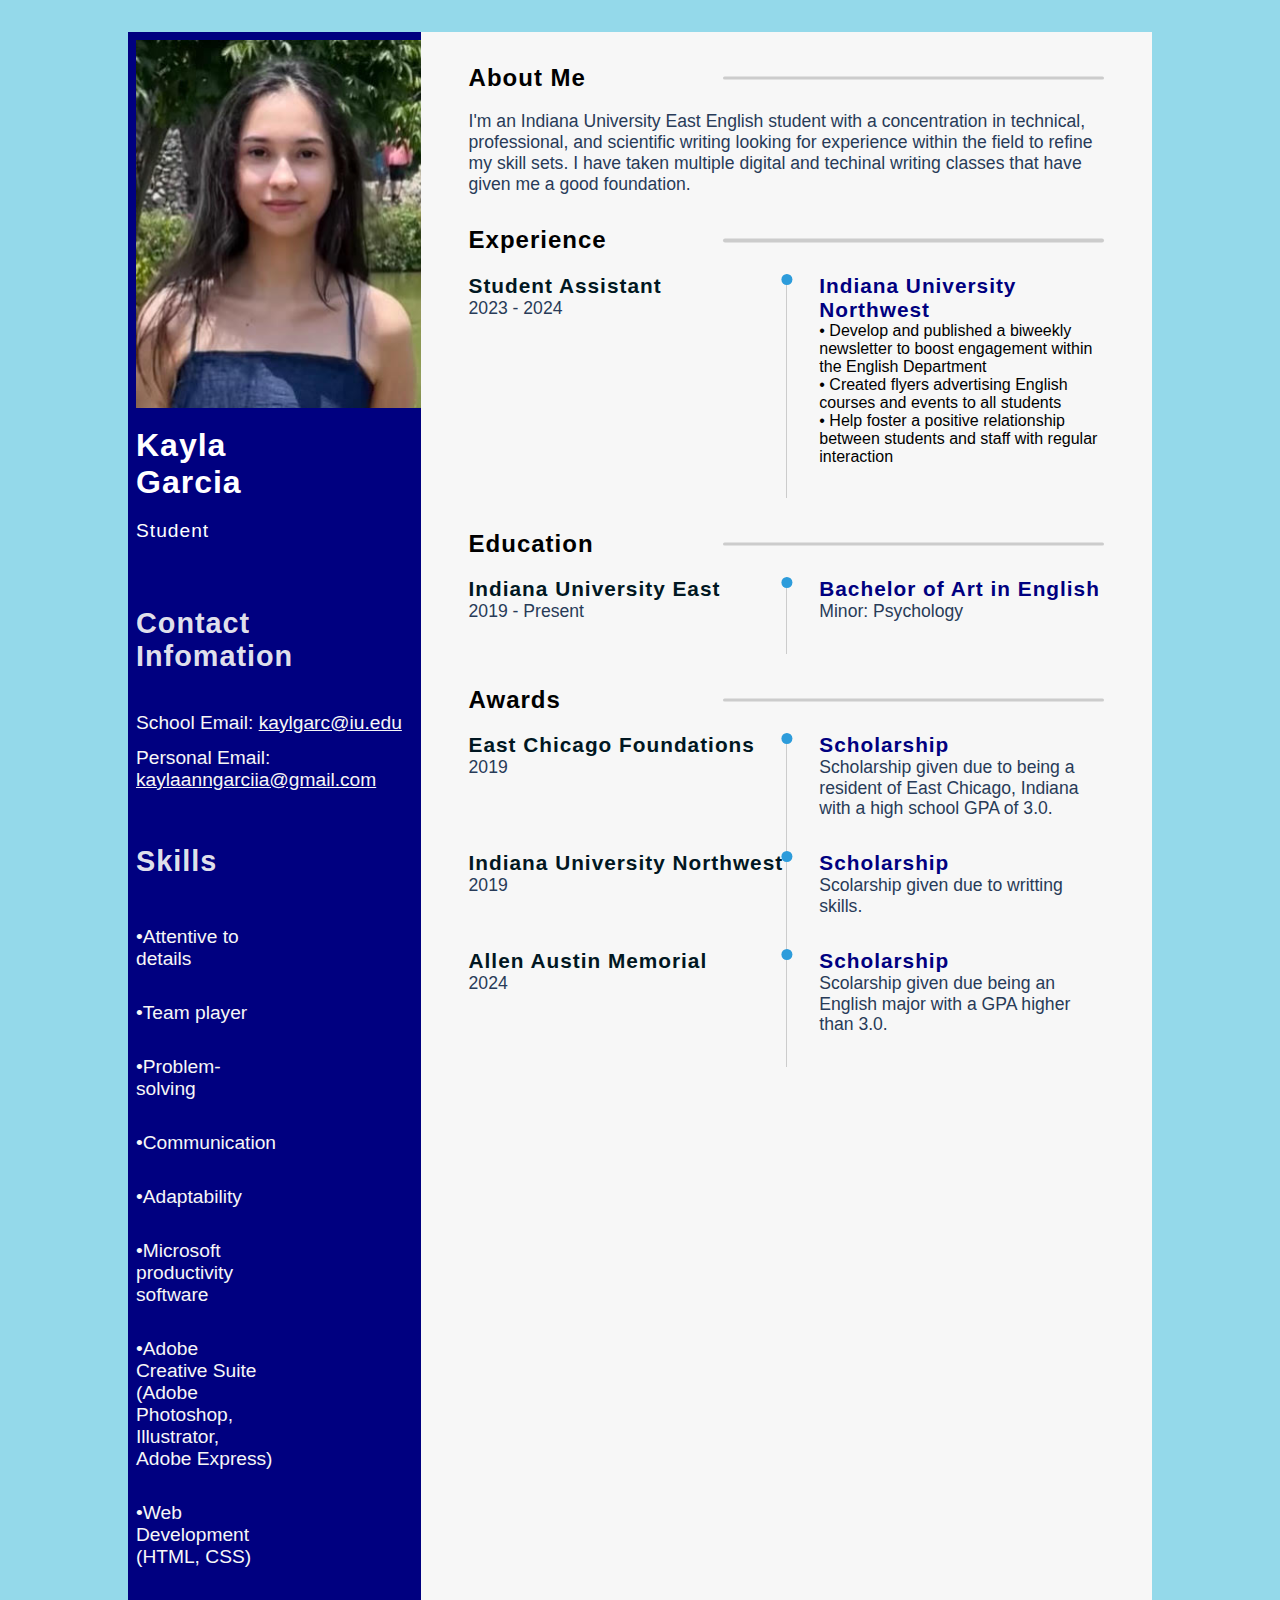
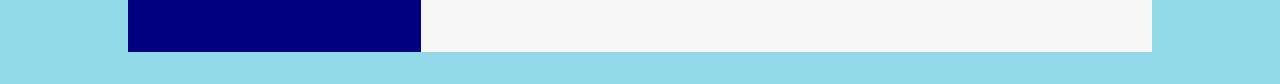
<file: index.html>
<!DOCTYPE .html>
<html lang="en">
<head>
    <meta charset="UTF-8">
    <meta http-equiv="X-UA-Compatible" content="IE=edge">
    <meta name="viewport" content="width=device-width, initial-scale=1.0">
    <title>Resume</title>
    <link rel="preconnect" href="https://fonts.gstatic.com">
    <link rel="stylesheet" href="styles.css">
    <link href="https://fonts.googleapis.com/css2?family=Poppins:wght@100;300;400;600&display=swap" rel="stylesheet">
    <link rel="stylesheet" href="https://cdnjs.cloudflare.com/ajax/libs/font-awesome/4.7.0/css/font-awesome.min.css">
</head>
<body>
    <main class="main-content">
        <section class="left-section">
            <div class="left-content">
                    <div class="image">
                        <img src="resumephoto.jpg" alt="Kayla Garcia" 
                        width="294" height="368">
                    </div>
                <div class="profile">
                    <h2 class="name">Kayla Garcia</h2>
                    <p class="career">Student</p>
                </div>
                <div class="contact-info">
                    <h3 class="main-title">Contact Infomation</h3>
                    <ul>
                        <li>
                            <p>School Email: <a href=#>kaylgarc@iu.edu</a></p>
                        </li>
                        <li>
                            <p>Personal Email: <a href=#>kaylaanngarciia@gmail.com</a></p>
                        </li>
                    </ul>
                </div>
                <div class="skills-section">
                    <h3 class="main-title">Skills</h3>
                    <ul> 
                        <div class="skills-section">
                        <li>•Attentive to details</li> 
                        <li>•Team player</li>
                        <li>•Problem-solving</li>
                        <li>•Communication</li>
                        <li>•Adaptability</li>
                        <li>•Microsoft productivity software</li>
                        <li>•Adobe Creative Suite (Adobe Photoshop, Illustrator, Adobe Express)</li>
                        <li>•Web Development (HTML, CSS)</li>
                    </ul>
                </div>
            </div>
        </div.>
        </section>
        <section class="right-section">
            <div class="right-main-content">
                <section class="about sect">
                    <h2 class="right-title">About Me</h2>
                    <p class="para">
                        I'm an Indiana University East English student with a concentration in technical, professional, and scientific writing looking for experience within the field to refine my skill sets. I have taken multiple digital and techinal writing classes that have given me a good foundation.
                    </p>
                </section>

                <section class="experince sect">
                    <h2 class="right-title">Experience</h2>
                    <div class="timeline">
                        <div class="left-tl-content">
                            <h5 class="tl-title">Student Assistant</h5>
                            <p class="para">2023 - 2024</p>
                        </div>
                        <div class="right-tl-content">
                            <div class="tl-content">
                                <h5 class="tl-title-2">Indiana University Northwest</h5>
                            <ul>
                                <p class="para">
                                   <li>• Develop and published a biweekly newsletter to boost engagement within the English Department</li>
                                   <li>• Created flyers advertising English courses and events to all students</li> 
                                  <li> • Help foster a positive relationship between students and staff with regular interaction</li>
                                </p>
                            </ul>
                            </div>
                        </div>
                    </div>
                </section>
                <section class="education sect">
                    <h2 class="right-title">Education</h2>
                    <div class="timeline">
                        <div class="left-tl-content">
                            <h5 class="tl-title">Indiana University East</h5>
                            <p class="para">2019 - Present</p>
                        </div>
                        <div class="right-tl-content">
                            <div class="tl-content">
                                <h5 class="tl-title-2">Bachelor of Art in English</h5>
                                <p class="para">
                                    Minor: Psychology
                                </p>
                            </div>
                        </div>
                    </div>
                </section>
                <section class="awards sect">
                    <h2 class="right-title">Awards</h2>
                    <div class="timeline">
                        <div class="left-tl-content">
                            <h5 class="tl-title">East Chicago Foundations</h5>
                            <p class="para">2019</p>
                        </div>
                        <div class="right-tl-content">
                            <div class="tl-content">
                                <h5 class="tl-title-2">Scholarship</h5>
                                <p class="para">
                                    Scholarship given due to being a resident of East Chicago, Indiana with a high school GPA of 3.0.
                                </p>
                            </div>
                        </div>
                    </div>
                    <div class="timeline">
                        <div class="left-tl-content">
                            <h5 class="tl-title">Indiana University Northwest</h5>
                            <p class="para">2019</p>
                        </div>
                        <div class="right-tl-content">
                            <div class="tl-content">
                                <h5 class="tl-title-2">Scholarship</h5>
                                <p class="para">
                                    Scolarship given due to writting skills. 
                                </p>
                            </div>
                        </div>
                    </div>
                    <div class="timeline">
                        <div class="left-tl-content">
                            <h5 class="tl-title">Allen Austin Memorial</h5>
                            <p class="para">2024</p>
                        </div>
                        <div class="right-tl-content">
                            <div class="tl-content">
                                <h5 class="tl-title-2">Scholarship</h5>
                                <p class="para">
                                    Scolarship given due being an English major with a GPA higher than 3.0.
                                </p>
                            </div>
                        </div>
                    </div>                    
                </section>
            </div>
        </section>
    </main>
</body>
</html>
</file>
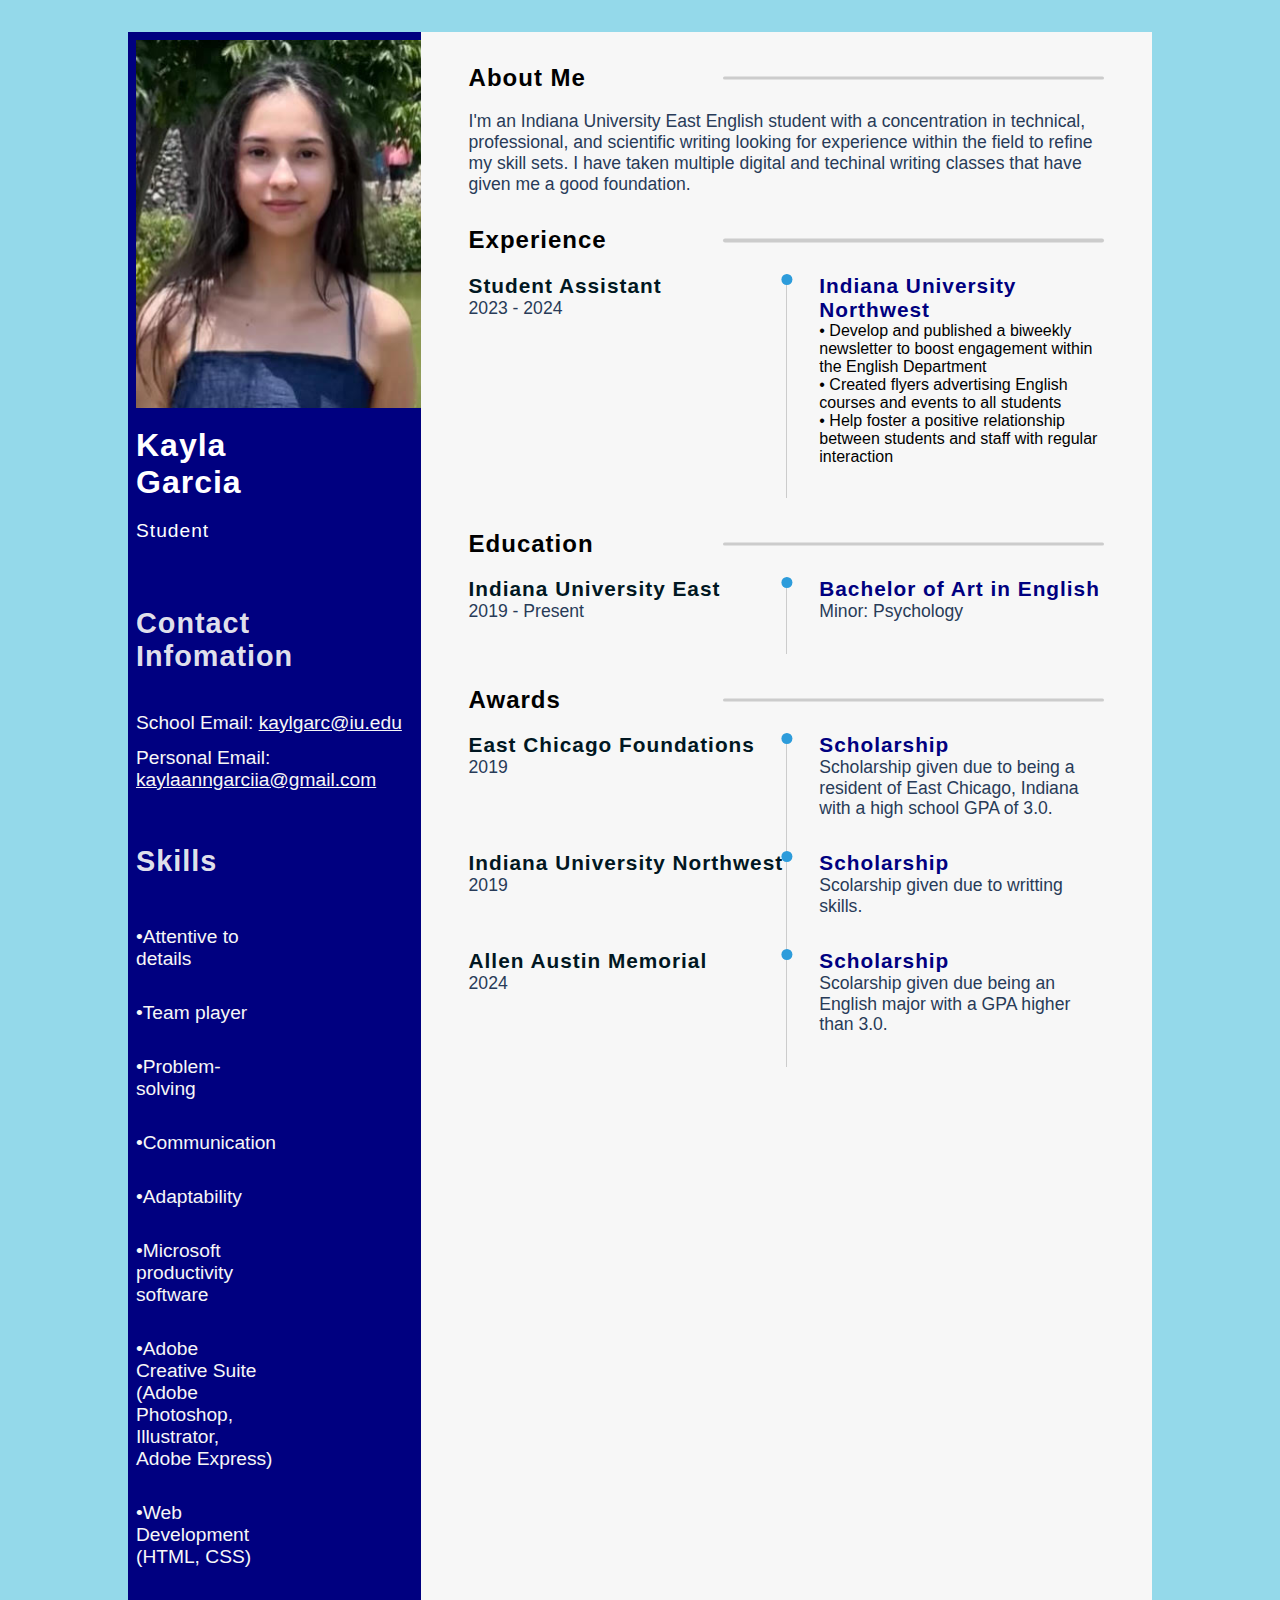
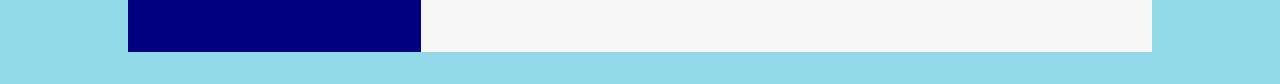
<file: WEBSITE.html>
<!DOCTYPE .html>
<html lang="en">
<head>
    <meta charset="UTF-8">
    <meta http-equiv="X-UA-Compatible" content="IE=edge">
    <meta name="viewport" content="width=device-width, initial-scale=1.0">
    <title>Resume</title>
    <link rel="preconnect" href="https://fonts.gstatic.com">
    <link rel="stylesheet" href="styles.css">
    <link href="https://fonts.googleapis.com/css2?family=Poppins:wght@100;300;400;600&display=swap" rel="stylesheet">
    <link rel="stylesheet" href="https://cdnjs.cloudflare.com/ajax/libs/font-awesome/4.7.0/css/font-awesome.min.css">
</head>
<body>
    <main class="main-content">
        <section class="left-section">
            <div class="left-content">
                    <div class="image">
                        <img src="resumephoto.jpg" alt="Kayla Garcia" 
                        width="294" height="368">
                    </div>
                <div class="profile">
                    <h2 class="name">Kayla Garcia</h2>
                    <p class="career">Student</p>
                </div>
                <div class="contact-info">
                    <h3 class="main-title">Contact Infomation</h3>
                    <ul>
                        <li>
                            <p>School Email: <a href=#>kaylgarc@iu.edu</a></p>
                        </li>
                        <li>
                            <p>Personal Email: <a href=#>kaylaanngarciia@gmail.com</a></p>
                        </li>
                    </ul>
                </div>
                <div class="skills-section">
                    <h3 class="main-title">Skills</h3>
                    <ul> 
                        <div class="skills-section">
                        <li>•Attentive to details</li> 
                        <li>•Team player</li>
                        <li>•Problem-solving</li>
                        <li>•Communication</li>
                        <li>•Adaptability</li>
                        <li>•Microsoft productivity software</li>
                        <li>•Adobe Creative Suite (Adobe Photoshop, Illustrator, Adobe Express)</li>
                        <li>•Web Development (HTML, CSS)</li>
                    </ul>
                </div>
            </div>
        </div.>
        </section>
        <section class="right-section">
            <div class="right-main-content">
                <section class="about sect">
                    <h2 class="right-title">About Me</h2>
                    <p class="para">
                        I'm an Indiana University East English student with a concentration in technical, professional, and scientific writing looking for experience within the field to refine my skill sets. I have taken multiple digital and techinal writing classes that have given me a good foundation.
                    </p>
                </section>

                <section class="experince sect">
                    <h2 class="right-title">Experience</h2>
                    <div class="timeline">
                        <div class="left-tl-content">
                            <h5 class="tl-title">Student Assistant</h5>
                            <p class="para">2023 - 2024</p>
                        </div>
                        <div class="right-tl-content">
                            <div class="tl-content">
                                <h5 class="tl-title-2">Indiana University Northwest</h5>
                            <ul>
                                <p class="para">
                                   <li>• Develop and published a biweekly newsletter to boost engagement within the English Department</li>
                                   <li>• Created flyers advertising English courses and events to all students</li> 
                                  <li> • Help foster a positive relationship between students and staff with regular interaction</li>
                                </p>
                            </ul>
                            </div>
                        </div>
                    </div>
                </section>
                <section class="education sect">
                    <h2 class="right-title">Education</h2>
                    <div class="timeline">
                        <div class="left-tl-content">
                            <h5 class="tl-title">Indiana University East</h5>
                            <p class="para">2019 - Present</p>
                        </div>
                        <div class="right-tl-content">
                            <div class="tl-content">
                                <h5 class="tl-title-2">Bachelor of Art in English</h5>
                                <p class="para">
                                    Minor: Psychology
                                </p>
                            </div>
                        </div>
                    </div>
                </section>
                <section class="awards sect">
                    <h2 class="right-title">Awards</h2>
                    <div class="timeline">
                        <div class="left-tl-content">
                            <h5 class="tl-title">East Chicago Foundations</h5>
                            <p class="para">2019</p>
                        </div>
                        <div class="right-tl-content">
                            <div class="tl-content">
                                <h5 class="tl-title-2">Scholarship</h5>
                                <p class="para">
                                    Scholarship given due to being a resident of East Chicago, Indiana with a high school GPA of 3.0.
                                </p>
                            </div>
                        </div>
                    </div>
                    <div class="timeline">
                        <div class="left-tl-content">
                            <h5 class="tl-title">Indiana University Northwest</h5>
                            <p class="para">2019</p>
                        </div>
                        <div class="right-tl-content">
                            <div class="tl-content">
                                <h5 class="tl-title-2">Scholarship</h5>
                                <p class="para">
                                    Scolarship given due to writting skills. 
                                </p>
                            </div>
                        </div>
                    </div>
                    <div class="timeline">
                        <div class="left-tl-content">
                            <h5 class="tl-title">Allen Austin Memorial</h5>
                            <p class="para">2024</p>
                        </div>
                        <div class="right-tl-content">
                            <div class="tl-content">
                                <h5 class="tl-title-2">Scholarship</h5>
                                <p class="para">
                                    Scolarship given due being an English major with a GPA higher than 3.0.
                                </p>
                            </div>
                        </div>
                    </div>                    
                </section>
            </div>
        </section>
    </main>
</body>
</html>
</file>
<file: styles.css>
*{
    padding: 0;
    margin: 0;
    box-sizing: border-box;
    list-style: none;
    font-family: 'Nunito', sans-serif;
}

body{
    background-color: #94D9EA;
}

.main-content{
    min-height: 180vh;
    width: 80%;
    margin: 2rem auto;
    display: grid;
    grid-template-columns: repeat(7, 1fr);
}

.left-section{
    grid-column: span 2;
    height: 100%;
    background-color: #000080;
}
.right-section{
    grid-column: span 5;
    background-color: #f7f7f7;
    height: 100%;
}


.left-content{
    padding: .5rem .5rem;
}
.profile{
    width: 10%;
    border-bottom: 1px solid #000080;
}

.image{
    text-align: left;
}
.profile img{
    border-radius: 100%;
    border: 8px solid #002333;
    
}

.name{
    font-size: 2rem;
    color: white;
    text-align: center;
    text-transform: none;
    letter-spacing: 1px;
    padding: 1.2rem 0;
}

.career{
    font-size: 1.2rem;
    color: #ffffff;
    text-align: center;
    text-transform: none;
    letter-spacing: 1px;
    padding-bottom: 1rem;
}

.main-title{
    font-size: 1.8rem;
    text-transform: none;
    letter-spacing: 1px;
    color: #f7f7f7ec;
    padding-top: 3rem;
}

.contact-info ul{
    padding-top: 2rem;
}

.contact-info ul li{
    padding: .4rem 0;
    display: flex;
    font-size: 1.2rem;
    align-items: center;
    color: #f7f7f7;
}
.contact-info ul li i{
    padding-right: 1rem;
    font-size: 1.3rem;
    color: #2D9CDB;
}

.skills-section ul{
    padding-top: 2rem;
}
.skills-section ul li{
    display: grid;
    grid-template-columns: repeat(2, 1fr);
    font-size: 1.2rem;
    padding: 1rem 0;
    color: #f7f7f7;
}

.ul{
    color: #f7f7f7;
}

a{
    color: #f7f7f7;
}

.skill-title{
    text-align: center;
    text-transform: none;
    color: #f7f7f7;
    font-size: 1rem;
}

.sub-title{
    padding-top: 2rem;
    font-size: 1.2rem;
    text-transform: none;
    color: #f7f7f7;
}

.sub-para{
    color: #ccc;
    padding: .4rem 0;
}

.right-main-content{
    padding: 2rem 3rem;
}


.right-title{
    letter-spacing: 1px;
    text-transform: none;
    color: #000000;
    margin-bottom: 1.2rem;
    position: relative;
}

.right-title::after{
    content: "";
    position: absolute;
    width: 60%;
    height: .2rem;
    background-color: #ccc;
    border-radius: 12px;
    right: 0;
    top: 50%;
    transform: translateY(-50%);
}

.para{
    line-height: 1.3rem;
    color: #283b58;
    font-size: 1.1rem;
}

.sect{
    padding-bottom: 2rem;
}

.timeline{
    display: grid;
    grid-template-columns: repeat(2, 1fr);
}

.tl-title{
    letter-spacing: 1px;
    font-size: 1.3rem;
    color: #011722;
    text-transform: none;
}
.tl-title-2{
    letter-spacing: 1px;
    font-size: 1.3rem;
    color: #000080;
    text-transform: none;
}

.tl-content{
    border-left: 1px solid #ccc;
    padding-left: 2rem;
    position: relative;
    padding-bottom: 2rem;
}

.tl-title-2::before{
    content: "";
    position: absolute;
    width: .7rem;
    height: .7rem;
    background-color: #2D9CDB;
    border-radius: 50%;
    transform: translateX(-50%);
    left: 0;
}

/*Media Querries*/
@media screen and (max-width:823px){
    .right-title::after{
        width: 40%;
    }
}
@media screen and (max-width:681px){
    .right-title::after{
        width: 30%;
    }
}
@media screen and (max-width:780px){
    .timeline{
        grid-template-columns: repeat(1, 1fr);
    }
}
@media screen and (max-width:780px){
    .left-section{
        grid-column: span 3;
    }
    .right-section{
        grid-column: span 4;
    }
}
@media screen and (max-width:1200px){
    .main-content{
        grid-template-columns: repeat(1, 1fr);
    }
    .profile img{
        width: 100%;
    }
}
@media screen and (max-width:700px){
    .profile img{
        width: 100%;
    }
}
@media screen and (max-width:390px){
    .name{
        font-size: 1.5rem;
    }
}
</file>
